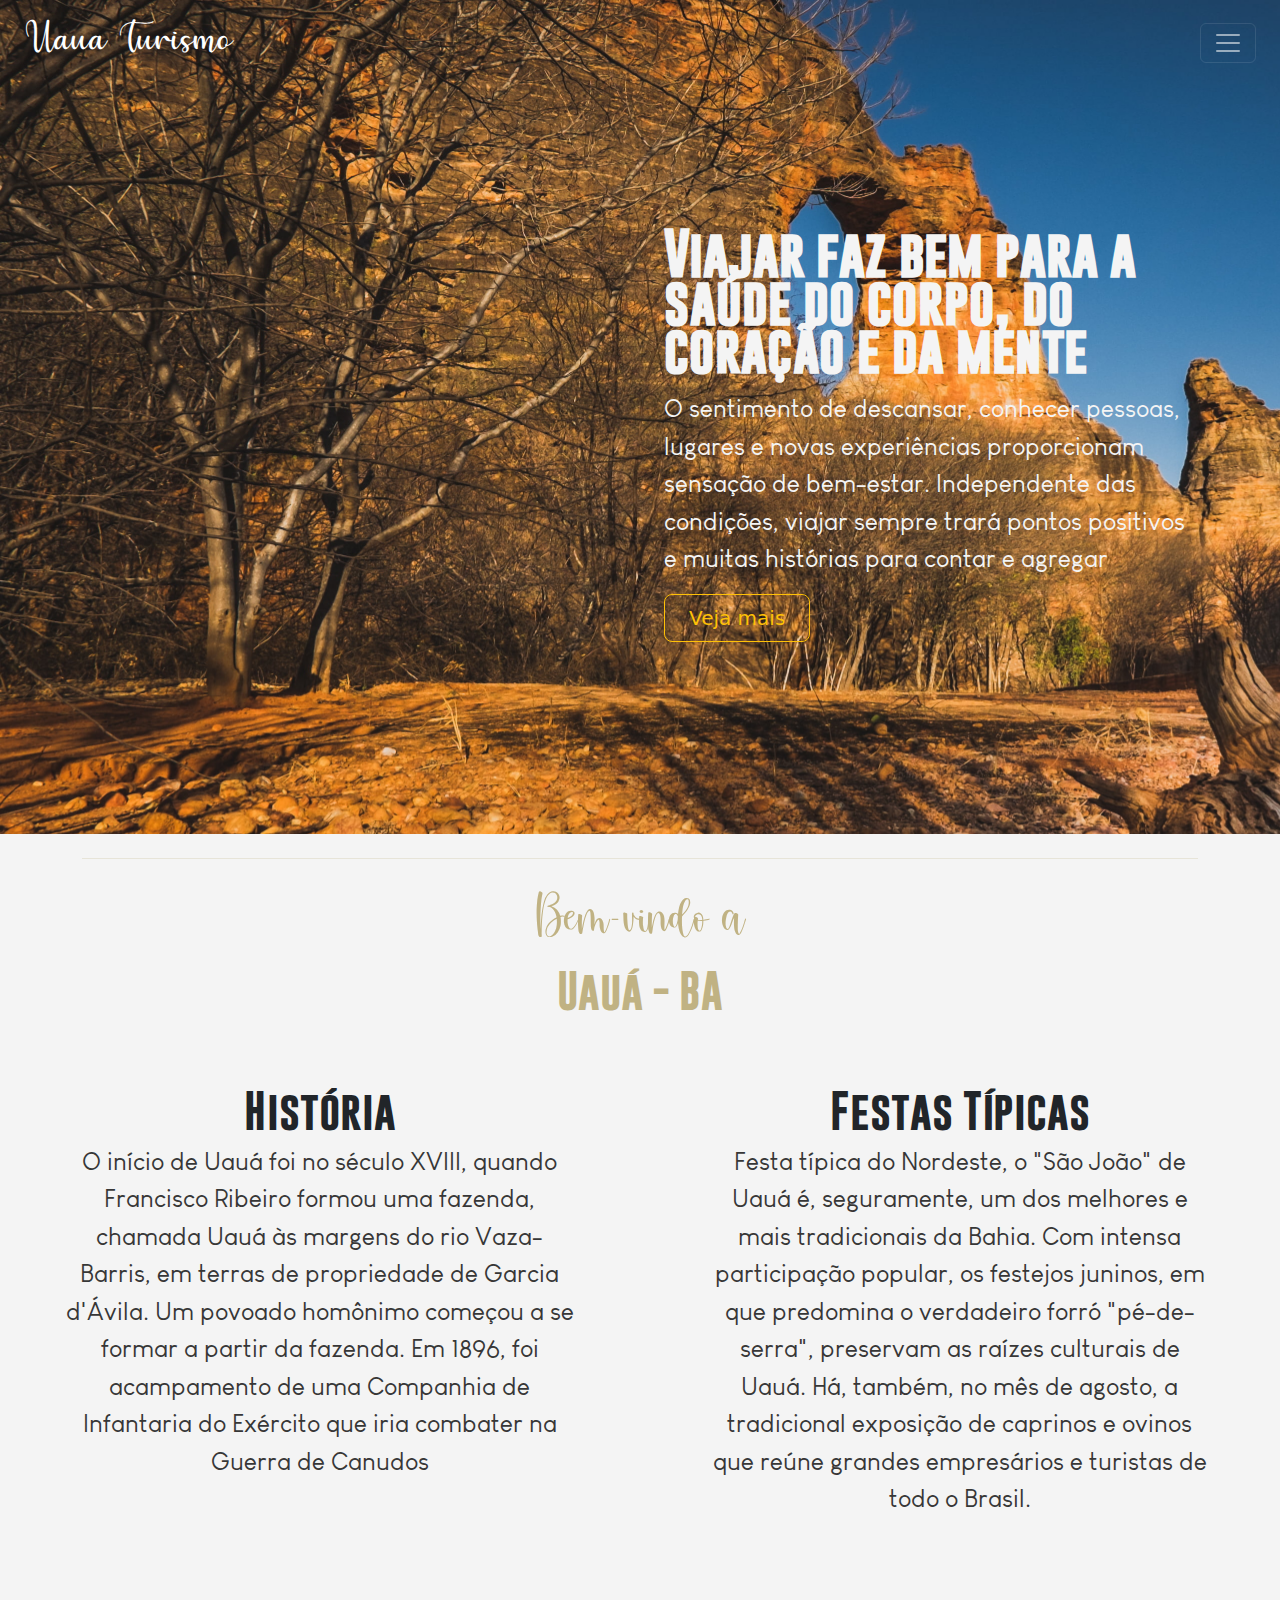
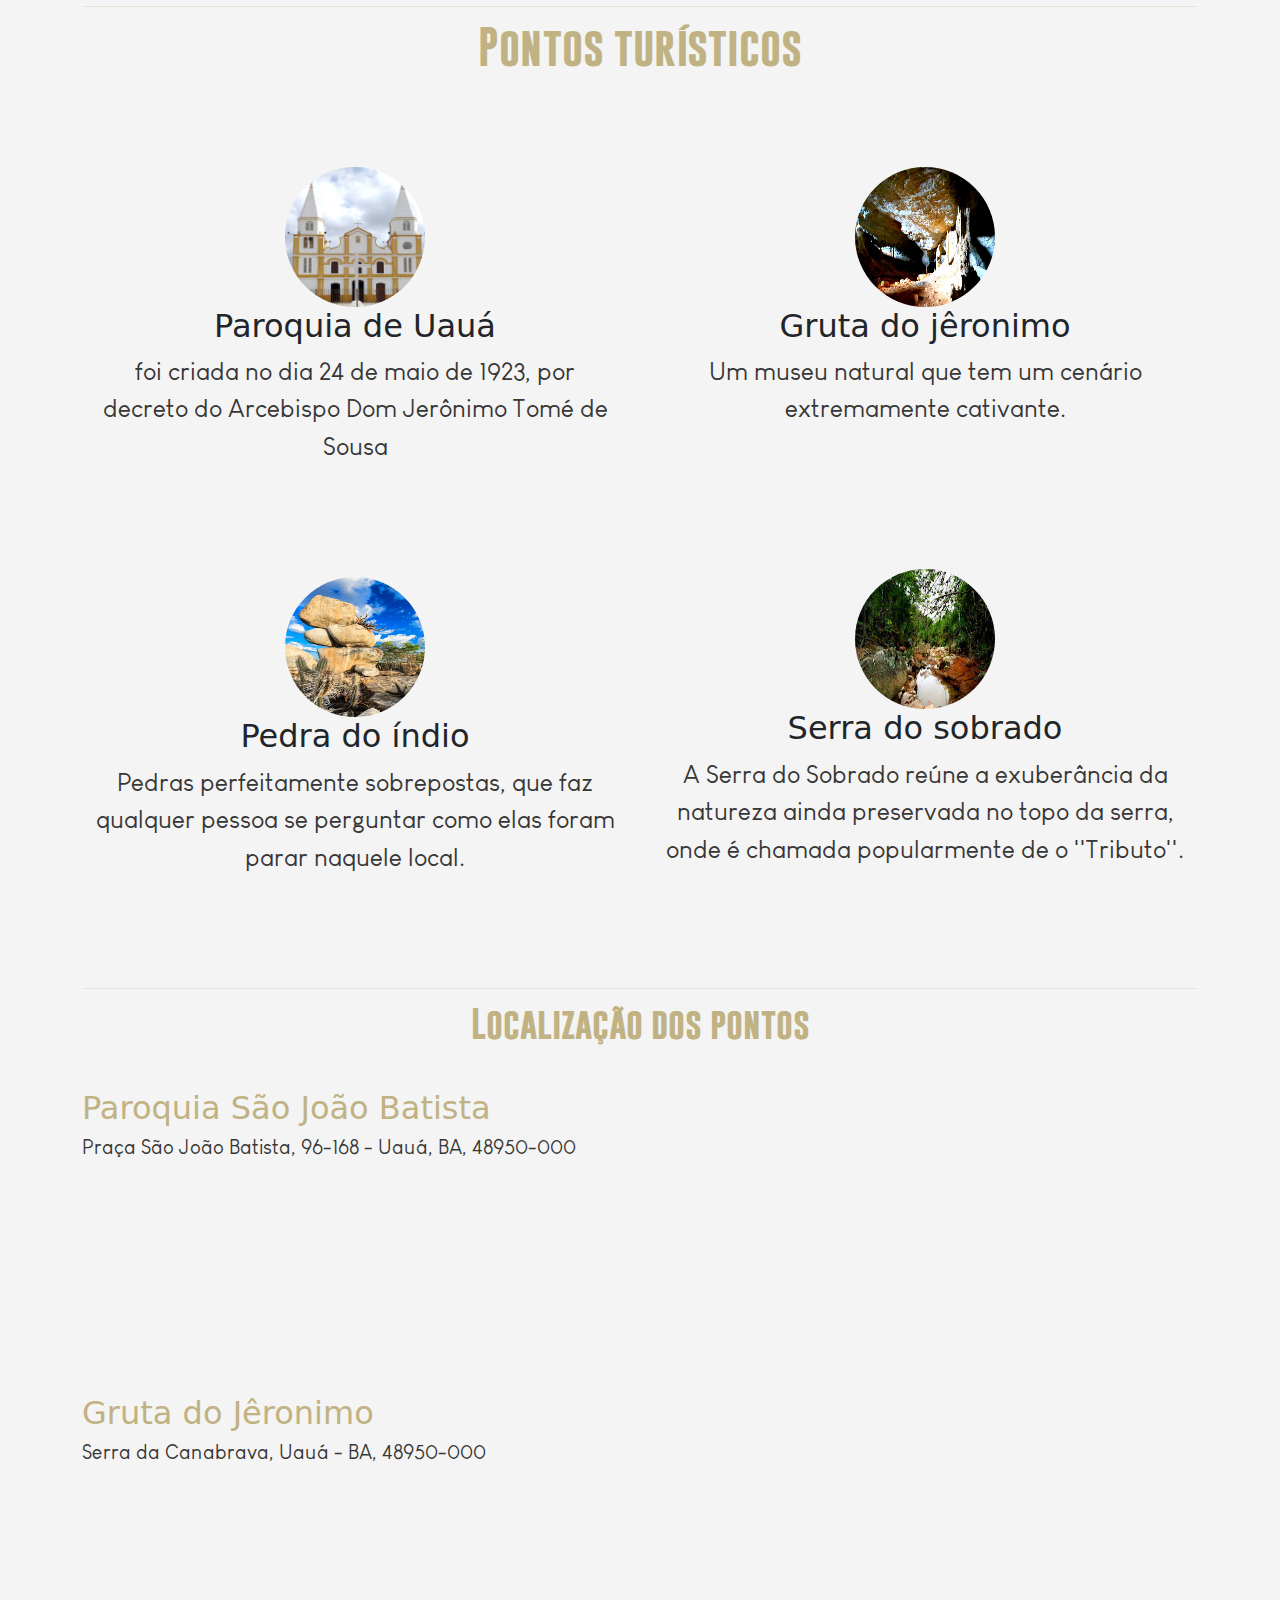
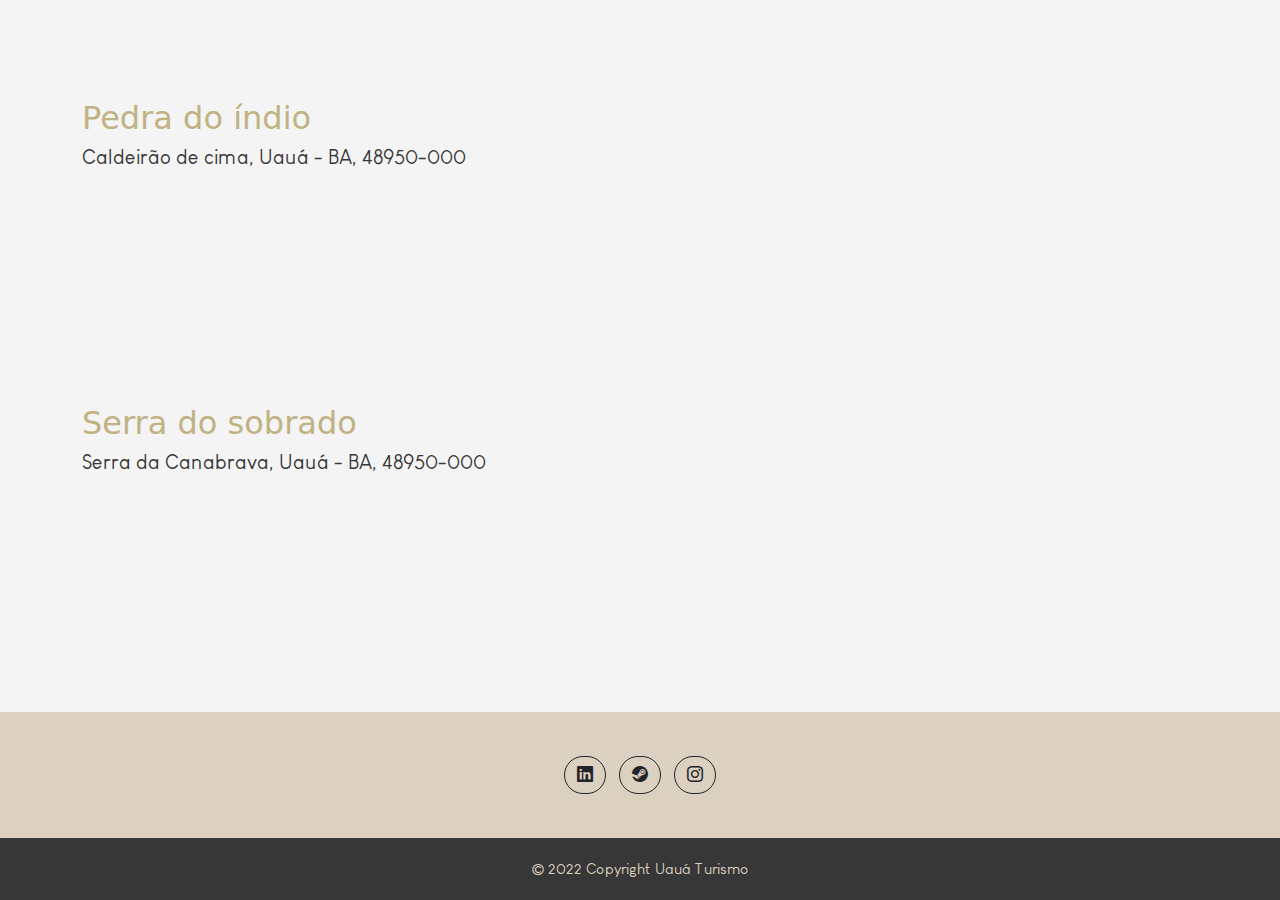
<file: index.html>
<!DOCTYPE html>
<html lang="pt-br">
<head>
    <meta charset="UTF-8">
    <meta http-equiv="X-UA-Compatible" content="IE=edge">
    <meta name="viewport" content="width=device-width, initial-scale=1.0">
    <title>Uauá Turismo</title>
    <link rel="shortcut icon" href="assets/img/logo.png">
    <link rel="stylesheet" href="css/kings.css">
    <link rel="stylesheet" href="https://cdn.jsdelivr.net/npm/bootstrap-icons@1.10.2/font/bootstrap-icons.css">
    <link href="https://cdn.jsdelivr.net/npm/bootstrap@5.2.3/dist/css/bootstrap.min.css" rel="stylesheet">
    <script src="https://cdn.jsdelivr.net/npm/bootstrap@5.2.3/dist/js/bootstrap.bundle.min.js"></script>
</head>
<body class="bg-paper">
<!--Header-->
  <div class="container-fluid back pb-5" style="background-image: url(assets/img/bg.jpg);"> 
    
    <nav class="navbar navbar-dark" aria-label="Dark offcanvas navbar">
      <div class="container-fluid">
        <a class="navbar-brand" href="#" style="font-family: hello; font-size: 40px;">Uauá Turismo</a>
        <button class="navbar-toggler" type="button" data-bs-toggle="offcanvas" data-bs-target="#offcanvasNavbarDark" aria-controls="offcanvasNavbarDark">
          <span class="navbar-toggler-icon"></span>
        </button>
        <div class="offcanvas offcanvas-end text-bg-dark" tabindex="-1" id="offcanvasNavbarDark" aria-labelledby="offcanvasNavbarDarkLabel">
          <div class="offcanvas-header">
            <h5 class="offcanvas-title" id="offcanvasNavbarDarkLabel" style="font-family: hello; font-size: 30px;">Uauá Turismo</h5>
            <button type="button" class="btn-close btn-close-white" data-bs-dismiss="offcanvas" aria-label="Close"></button>
          </div>
          <div class="offcanvas-body">
            <ul class="navbar-nav justify-content-end flex-grow-1 pe-3">
              <li class="nav-item">
                <a class="nav-link active" aria-current="page" href="#">Redes sociais</a>
                <hr>
              </li>
              <li class="nav-item">
                <a class="nav-link" href="https://www.instagram.com/_s1l4s_/" target="_blank"><i class="bi bi-instagram"></i> Instagram</a>
              </li>
              <li class="nav-item">
                <a class="nav-link" href="https://www.linkedin.com/in/silas-santos-517209256/" target="_blank"><i class="bi bi-linkedin"></i> linkedin</a>
              </li>
              <li class="nav-item">
                <a class="nav-link" href="https://steamcommunity.com/profiles/76561199063063470/" target="_blank"><i class="bi bi-steam"></i> Steam</a>
              </li>
            </ul>
          </div>
        </div>
      </div>
    </nav>
    
    <div class="container col-xxl-8 py-5">
      <div class="row flex-lg-row-reverse align-items-center g-5 py-5 mb-5">

       <div class=col-10 col-sm-8 col-lg-6">
        </div>

        <div class="col-lg-6">
          <h1 class="display-5 fw-bold lh-1 mb-3 paper">Viajar faz bem para a saúde do corpo, do coração e da mente</h1> 
          <p class="paper">O sentimento de descansar, conhecer pessoas, lugares e novas experiências proporcionam sensação de bem-estar. Independente das condições, viajar sempre trará pontos positivos e muitas histórias para contar e agregar</p>
          <div class="d-grid gap-2 d-md-flex justify-content-md-start">
              <a href="#" class="btn btn-outline-warning btn-lg px-4">Veja mais</a>
          </div>
        </div>
      </div>
    </div>

  </div>

<!--Sobre a cidade-->
<div class="container text-center mt-4 gold">
  <hr>
  <h1 style="font-family: love; font-size: 70px;">Bem-vindo a  </h1>
  <h1 style="font-family: gobo;">Uauá - BA</h1>
</div>

<div class="container-fluid mt-5">
  <div class="row text-center">
    <div class="container col-lg-5 my-4">
      <h1 style="font-family: gobo;">História</h1>
      <p>O início de Uauá foi no século XVIII, quando Francisco Ribeiro formou uma fazenda, chamada Uauá às margens do rio Vaza-Barris, em terras de propriedade de Garcia d'Ávila.
         Um povoado homônimo começou a se formar a partir da fazenda. Em 1896, foi acampamento de uma Companhia de Infantaria do Exército que iria combater na Guerra de Canudos</p>
      <p></p>
    </div>
    <div class="container col-lg-5 my-4">
      <h1 style="font-family: gobo;">Festas Típicas</h1>
      <p>Festa típica do Nordeste, o "São João" de Uauá é, seguramente, um dos melhores e mais tradicionais da Bahia.
         Com intensa participação popular, os festejos juninos, em que predomina o verdadeiro forró "pé-de-serra", preservam as raízes culturais de Uauá.
        Há, também, no mês de agosto, a tradicional exposição de caprinos e ovinos que reúne grandes empresários e turistas de todo o Brasil.</p>
    </div> 
  
  </div>

</div>

<!--Divider-->
<div class="container text-center mt-5 gold">
    <hr>
    <h2 style="font-family: gobo; font-size: 40px;"> Pontos turísticos</h2>  
    
</div>

<!--Pontos Turisticos-->
  <div class="container mt-5">
    <div class="row text-center">

      <div class="col-lg-6 p-4 rounded-3 my-4">
        <a href="#igreja"><img src="assets/img/igreja.jpg" alt="" class="h bd-placeholder-img rounded-circle" width="140" height="140"></a>
        <h2 class="fw-normal">Paroquia de Uauá</h2>
        <p class="charcoal">foi criada no dia 24 de maio de 1923, por decreto do Arcebispo Dom Jerônimo Tomé de Sousa</p>
      </div>

      <div class="col-lg-6 p-4 rounded-3 my-4">
        <a href="#gruta"><img src="assets/img/Gruta.jpg" alt="" class="h bd-placeholder-img rounded-circle" width="140" height="140"></a>
        <h2 class="fw-normal">Gruta do jêronimo</h2>
        <p>Um museu natural que tem um cenário extremamente cativante.</p>
      </div>

      <div class="col-lg-6 p-4 rounded-3 my-4">
        <a href="#indio"><img src="assets/img/pedra-indio.jpg" alt="" class="h bd-placeholder-img rounded-circle" width="140" height="140"></a>
        <h2 class="fw-normal">Pedra do índio</h2>
        <p>Pedras perfeitamente sobrepostas, que faz qualquer pessoa se perguntar como elas foram parar naquele local.</p>
      </div>

      <div class="col-lg-6 p-3 rounded-3 my-4">
        <a href="#sobrado"><img src="assets/img/sobrado.jpg" alt="" class="h bd-placeholder-img rounded-circle" width="140" height="140"></a>
        <h2 class="fw-normal">Serra do sobrado</h2>
        <p>A Serra do Sobrado reúne a exuberância da natureza ainda preservada no topo da serra, onde é chamada popularmente de o ''Tributo''.</p>
      </div>
      
    </div>
  </div>

<!--Localizaçao dos pontos-->
  <div class="container mt-5 gold">
    <hr>
    <h2 class="gold text-center" style="font-family: gobo;">Localização dos pontos</h2>


    <div class="row featurette mt-5" id="igreja">
      <div class="col-md-7">
        <h2 class="featurette-heading fw-normal lh-1">Paroquia São João Batista</h2>
        <p class="lead">Praça São João Batista, 96-168 - Uauá, BA, 48950-000</p>
      </div>
      <div class="col-md-5">
        <iframe src="https://www.google.com/maps/embed?pb=!1m14!1m8!1m3!1d1199.0357897673236!2d-39.481658!3d-9.842215!3m2!1i1024!2i768!4f13.1!3m3!1m2!1s0x0%3A0xc949b71c57f9a4e6!2zUGFyw7NxdWlhIFPDo28gSm_Do28gQmF0aXN0YQ!5e1!3m2!1spt-BR!2sbr!4v1670902629222!5m2!1spt-BR!2sbr" width="400" height="250"  style="border:0;" allowfullscreen="" loading="lazy" referrerpolicy="no-referrer-when-downgrade"></iframe>
      </div>
    </div>

    <div class="row featurette mt-5" id="gruta">
      <div class="col-md-7">
        <h2 class="featurette-heading fw-normal lh-1">Gruta do Jêronimo</h2>
        <p class="lead">Serra da Canabrava, Uauá - BA, 48950-000</p>
      </div>
      <div class="col-md-5">
        <iframe src="https://www.google.com/maps/embed?pb=!1m18!1m12!1m3!1d4797.93280469774!2d-39.33998568467395!3d-9.718208705601674!2m3!1f0!2f0!3f0!3m2!1i1024!2i768!4f13.1!3m3!1m2!1s0x70cf52442ba6e87%3A0x24ad684fb2ff85a!2sGruta%20do%20Jer%C3%B4nimo!5e1!3m2!1spt-BR!2sbr!4v1670902380735!5m2!1spt-BR!2sbr" width="400" height="250" style="border:0;" allowfullscreen="" loading="lazy" referrerpolicy="no-referrer-when-downgrade"></iframe>
      </div>
    </div>

    <div class="row featurette mt-5" id="indio">
      <div class="col-md-7">
        <h2 class="featurette-heading fw-normal lh-1">Pedra do índio</h2>
        <p class="lead">Caldeirão de cima, Uauá - BA, 48950-000</p>
      </div>
      <div class="col-md-5">
        <iframe src="https://www.google.com/maps/embed?pb=!1m18!1m12!1m3!1d12080.908681785962!2d-39.383129697254724!3d-9.967526563162401!2m3!1f0!2f0!3f0!3m2!1i1024!2i768!4f13.1!3m3!1m2!1s0x0%3A0xba6d93764c8d977c!2sFazenda%20caldeir%C3%A3o%20de%20cima%20-%20centro!5e1!3m2!1spt-BR!2sbr!4v1671069810266!5m2!1spt-BR!2sbr" width="400" height="250" style="border:0;" allowfullscreen="" loading="lazy" referrerpolicy="no-referrer-when-downgrade"></iframe>
      </div>
    </div>

    <div class="row featurette mt-5" id="sobrado">
      <div class="col-md-7">
        <h2 class="featurette-heading fw-normal lh-1">Serra do sobrado</h2>
        <p class="lead">Serra da Canabrava, Uauá - BA, 48950-000</p>
      </div>
      <div class="col-md-5">
        <iframe src="https://www.google.com/maps/embed?pb=!1m18!1m12!1m3!1d19172.37755643642!2d-39.50875476407938!3d-10.049978556564389!2m3!1f0!2f0!3f0!3m2!1i1024!2i768!4f13.1!3m3!1m2!1s0x70d1b2450a23db9%3A0x489960bd1399a690!2sSerra%20do%20Sobrado!5e1!3m2!1spt-BR!2sbr!4v1671069468567!5m2!1spt-BR!2sbr" width="400" height="250" style="border:0;" allowfullscreen="" loading="lazy" referrerpolicy="no-referrer-when-downgrade"></iframe>
      </div>
    </div>
  </div>
  
<!--Footer-->  
  <footer class="text-center text-white mt-5 bg-silk p-3">
    <div class="container p-4 pb-0">
      <section class="mb-4">
        <!-- Facebook -->
        <a class="btn btn-outline-dark btn-floating m-1 rounded-5" href="https://www.linkedin.com/in/silas-santos-517209256/" role="button" target="_blank">
          <i class="bi bi-linkedin"></i>
        </a>
  
        <!-- Twitter -->
        <a class="btn btn-outline-dark btn-floating m-1 rounded-5" href="https://steamcommunity.com/profiles/76561199063063470/" role="button" target="_blank">
          <i class="bi bi-steam"></i>
        </a>
  
        <!-- Instagram -->
        <a class="btn btn-outline-dark btn-floating m-1 rounded-5" href="https://www.instagram.com/_s1l4s_/" role="button" target="_blank">
          <i class="bi bi-instagram"></i>
        </a>
  
      </section>

    </div>
    
  </footer>
  <div class="bg-charcoal container-fluid p-1 border-dark text-center">
    <p class="silk mt-3" style="font-size: 15px;">&copy; 2022 Copyright Uauá Turismo</p>
  </div>

</body>
</html>
</file>
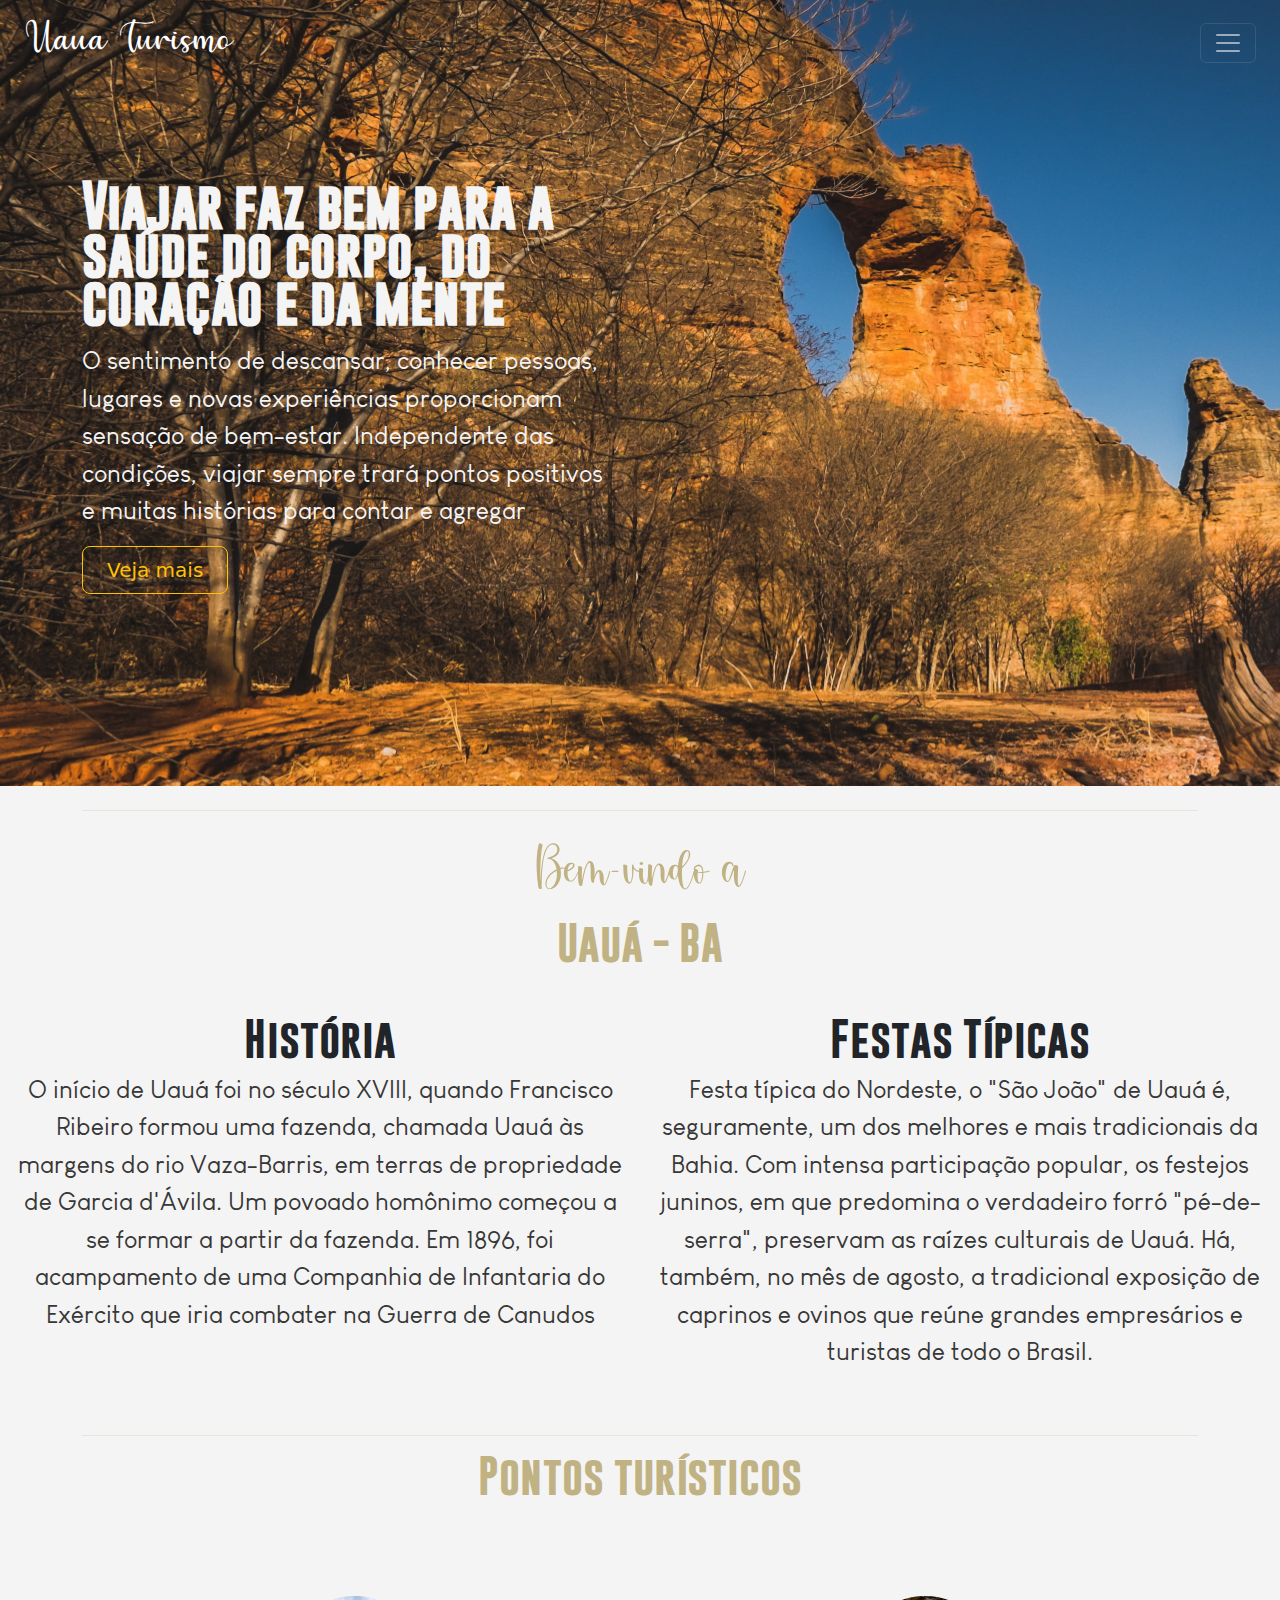
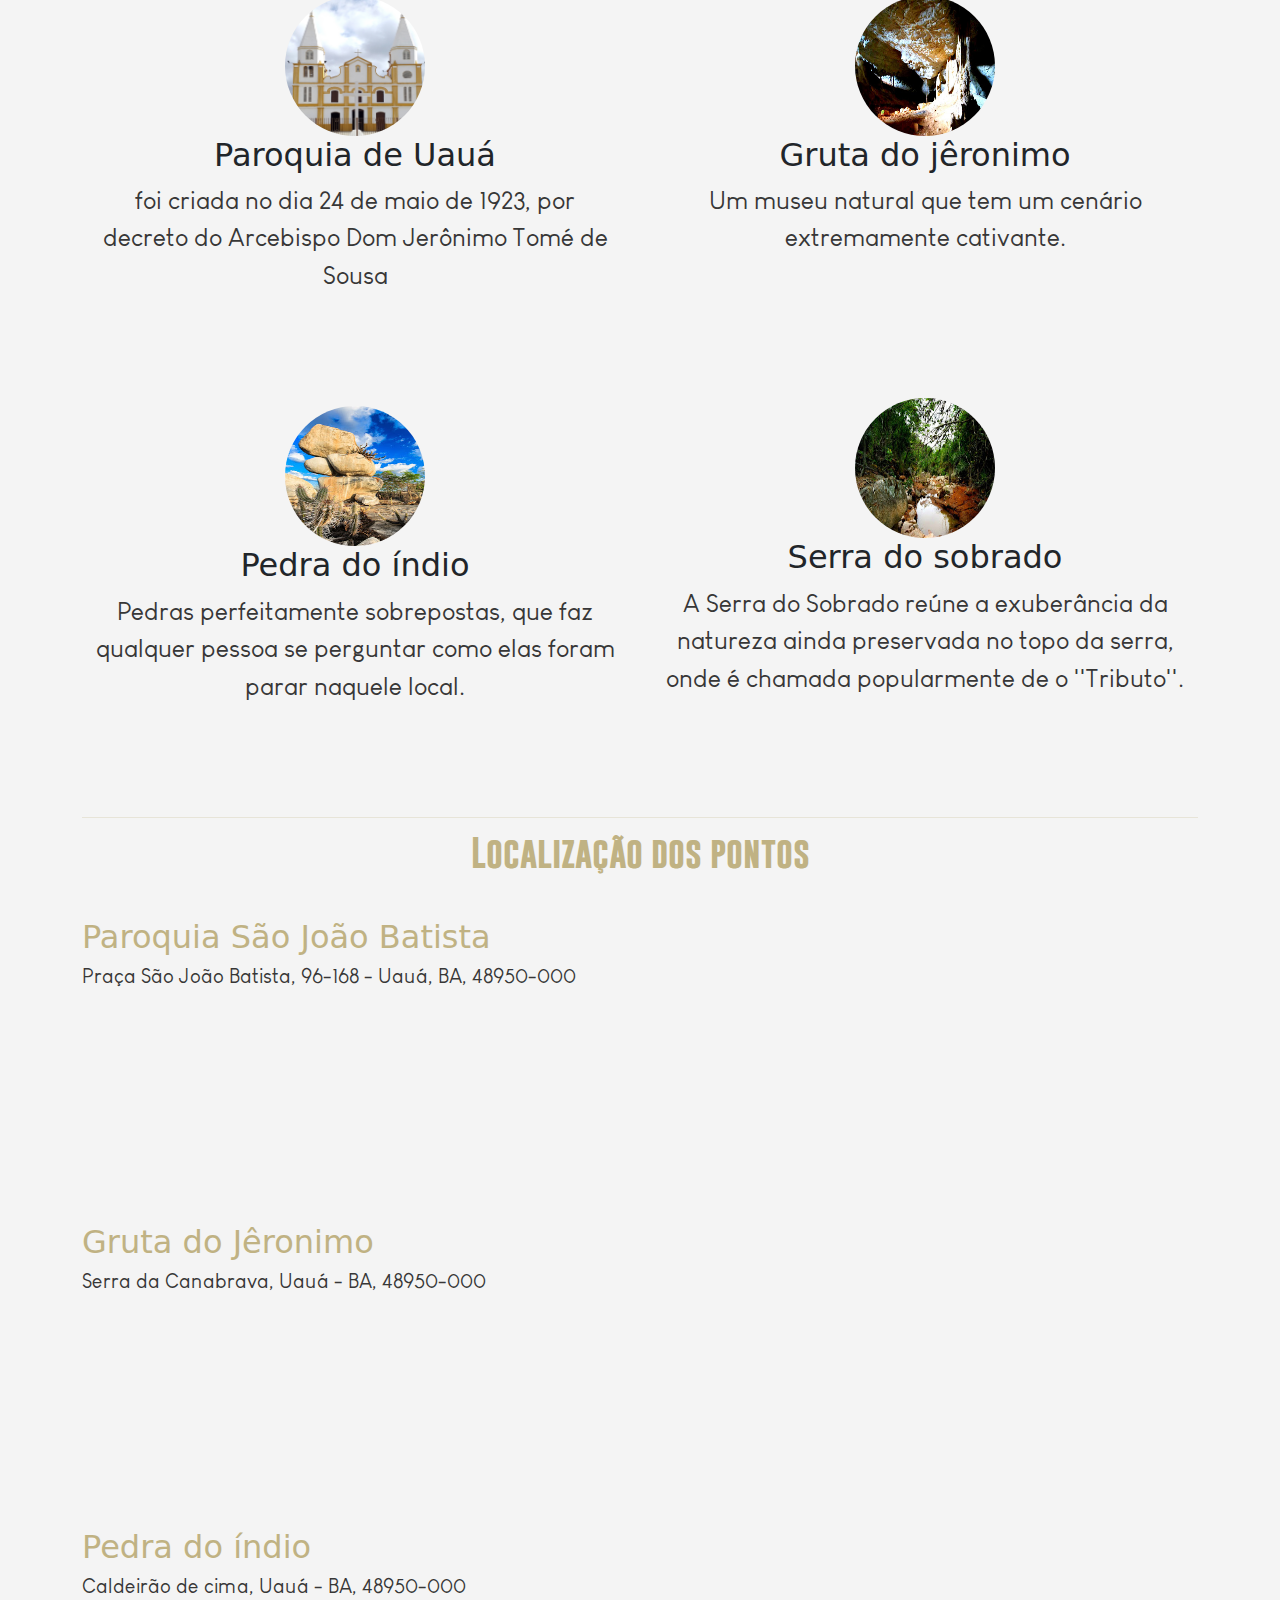
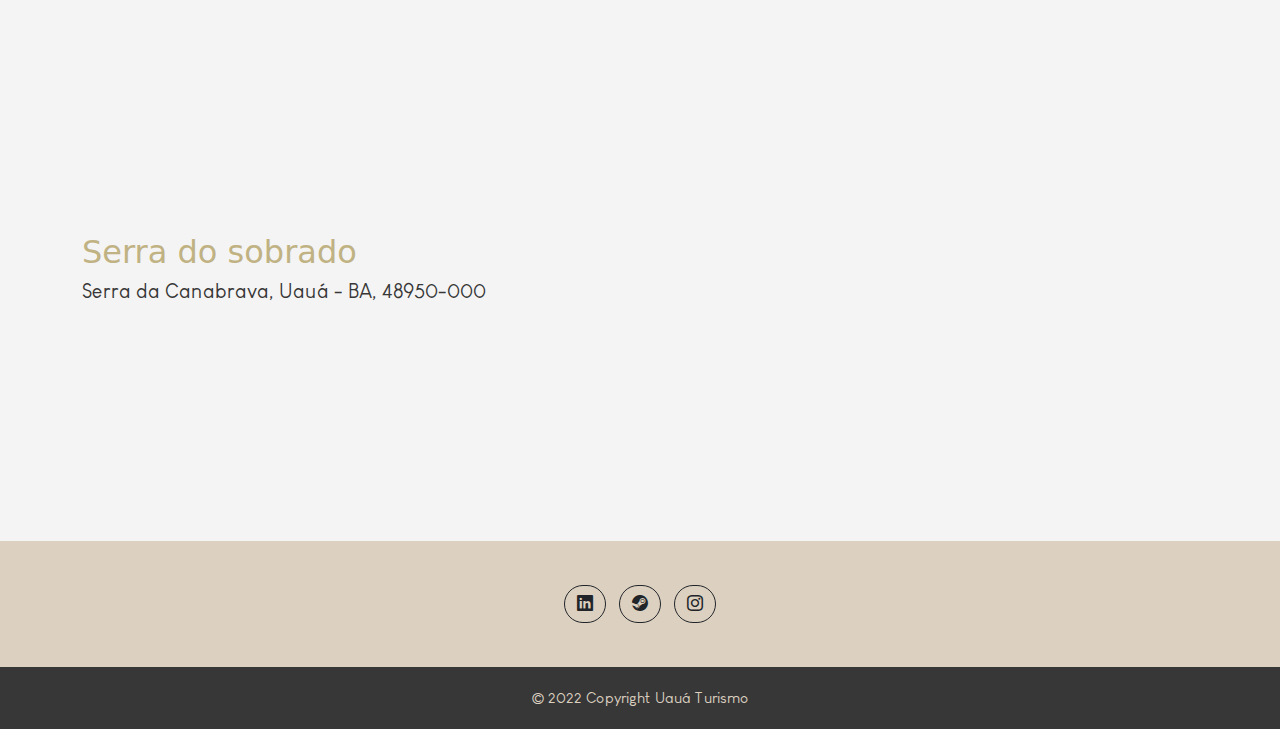
<file: home.html>
<!DOCTYPE html>
<html lang="pt-br">
<head>
    <meta charset="UTF-8">
    <meta http-equiv="X-UA-Compatible" content="IE=edge">
    <meta name="viewport" content="width=device-width, initial-scale=1.0">
    <title>Uauá Turismo</title>
    <link rel="shortcut icon" href="assets/img/logo.png">
    <link rel="stylesheet" href="css/kings.css">
    <link rel="stylesheet" href="https://cdn.jsdelivr.net/npm/bootstrap-icons@1.10.2/font/bootstrap-icons.css">
    <link href="https://cdn.jsdelivr.net/npm/bootstrap@5.2.3/dist/css/bootstrap.min.css" rel="stylesheet">
    <script src="https://cdn.jsdelivr.net/npm/bootstrap@5.2.3/dist/js/bootstrap.bundle.min.js"></script>
</head>
<body class="bg-paper">
<!--Header-->
  <div class="container-fluid back pb-5" style="background-image: url(assets/img/bg.jpg);"> 
    
    <nav class="navbar navbar-dark" aria-label="Dark offcanvas navbar">
      <div class="container-fluid">
        <a class="navbar-brand" href="#" style="font-family: hello; font-size: 40px;">Uauá Turismo</a>
        <button class="navbar-toggler" type="button" data-bs-toggle="offcanvas" data-bs-target="#offcanvasNavbarDark" aria-controls="offcanvasNavbarDark">
          <span class="navbar-toggler-icon"></span>
        </button>
        <div class="offcanvas offcanvas-end text-bg-dark" tabindex="-1" id="offcanvasNavbarDark" aria-labelledby="offcanvasNavbarDarkLabel">
          <div class="offcanvas-header">
            <h5 class="offcanvas-title" id="offcanvasNavbarDarkLabel" style="font-family: hello; font-size: 30px;">Uauá Turismo</h5>
            <button type="button" class="btn-close btn-close-white" data-bs-dismiss="offcanvas" aria-label="Close"></button>
          </div>
          <div class="offcanvas-body">
            <ul class="navbar-nav justify-content-end flex-grow-1 pe-3">
              <li class="nav-item">
                <a class="nav-link active" aria-current="page" href="#">Redes sociais</a>
                <hr>
              </li>
              <li class="nav-item">
                <a class="nav-link" href="https://www.instagram.com/_s1l4s_/" target="_blank"><i class="bi bi-instagram"></i> Instagram</a>
              </li>
              <li class="nav-item">
                <a class="nav-link" href="https://www.linkedin.com/in/silas-santos-517209256/" target="_blank"><i class="bi bi-linkedin"></i> linkedin</a>
              </li>
              <li class="nav-item">
                <a class="nav-link" href="https://steamcommunity.com/profiles/76561199063063470/" target="_blank"><i class="bi bi-steam"></i> Steam</a>
              </li>
            </ul>
          </div>
        </div>
      </div>
    </nav>
    
    <div class="container col-xxl-8 py-5">
      <div class="row flex-lg-row-reverse align-items-center g-5 py-5 mb-5">

        <div class="col-10 col-sm-8 col-lg-6">
        </div>

        <div class="col-lg-6">
          <h1 class="display-5 fw-bold lh-1 mb-3 paper">Viajar faz bem para a saúde do corpo, do coração e da mente</h1> 
          <p class="paper">O sentimento de descansar, conhecer pessoas, lugares e novas experiências proporcionam sensação de bem-estar. Independente das condições, viajar sempre trará pontos positivos e muitas histórias para contar e agregar</p>
          <div class="d-grid gap-2 d-md-flex justify-content-md-start">
              <a href="#" class="btn btn-outline-warning btn-lg px-4">Veja mais</a>
          </div>
        </div>
      </div>
    </div>

  </div>

<!--Sobre a cidade-->
<div class="container text-center mt-4 gold">
  <hr>
  <h1 style="font-family: love; font-size: 70px;">Bem-vindo a  </h1>
  <h1 style="font-family: gobo;">Uauá - BA</h1>
</div>

<div class="container-fluid mt-5">
  <div class="row text-center">
    <div class="container col-lg-6">
      <h1 style="font-family: gobo;">História</h1>
      <p>O início de Uauá foi no século XVIII, quando Francisco Ribeiro formou uma fazenda, chamada Uauá às margens do rio Vaza-Barris, em terras de propriedade de Garcia d'Ávila.
         Um povoado homônimo começou a se formar a partir da fazenda. Em 1896, foi acampamento de uma Companhia de Infantaria do Exército que iria combater na Guerra de Canudos</p>
      <p></p>
    </div>
    <div class="container col-lg-6">
      <h1 style="font-family: gobo;">Festas Típicas</h1>
      <p>Festa típica do Nordeste, o "São João" de Uauá é, seguramente, um dos melhores e mais tradicionais da Bahia.
         Com intensa participação popular, os festejos juninos, em que predomina o verdadeiro forró "pé-de-serra", preservam as raízes culturais de Uauá.
        Há, também, no mês de agosto, a tradicional exposição de caprinos e ovinos que reúne grandes empresários e turistas de todo o Brasil.</p>
    </div> 
  
  </div>

</div>

<!--Divider-->
<div class="container text-center mt-5 gold">
    <hr>
    <h2 style="font-family: gobo; font-size: 40px;"> Pontos turísticos</h2>  
    
</div>

<!--Pontos Turisticos-->
  <div class="container mt-5">
    <div class="row text-center">

      <div class="col-lg-6 p-4 rounded-3 my-4">
        <a href="#igreja"><img src="assets/img/igreja.jpg" alt="" class="h bd-placeholder-img rounded-circle" width="140" height="140"></a>
        <h2 class="fw-normal">Paroquia de Uauá</h2>
        <p class="charcoal">foi criada no dia 24 de maio de 1923, por decreto do Arcebispo Dom Jerônimo Tomé de Sousa</p>
      </div>

      <div class="col-lg-6 p-4 rounded-3 my-4">
        <a href="#gruta"><img src="assets/img/Gruta.jpg" alt="" class="h bd-placeholder-img rounded-circle" width="140" height="140"></a>
        <h2 class="fw-normal">Gruta do jêronimo</h2>
        <p>Um museu natural que tem um cenário extremamente cativante.</p>
      </div>

      <div class="col-lg-6 p-4 rounded-3 my-4">
        <a href="#indio"><img src="assets/img/pedra-indio.jpg" alt="" class="h bd-placeholder-img rounded-circle" width="140" height="140"></a>
        <h2 class="fw-normal">Pedra do índio</h2>
        <p>Pedras perfeitamente sobrepostas, que faz qualquer pessoa se perguntar como elas foram parar naquele local.</p>
      </div>

      <div class="col-lg-6 p-3 rounded-3 my-4">
        <a href="#sobrado"><img src="assets/img/sobrado.jpg" alt="" class="h bd-placeholder-img rounded-circle" width="140" height="140"></a>
        <h2 class="fw-normal">Serra do sobrado</h2>
        <p>A Serra do Sobrado reúne a exuberância da natureza ainda preservada no topo da serra, onde é chamada popularmente de o ''Tributo''.</p>
      </div>
      
    </div>
  </div>

<!--Localizaçao dos pontos-->
  <div class="container mt-5 gold">
    <hr>
    <h2 class="gold text-center" style="font-family: gobo;">Localização dos pontos</h2>


    <div class="row featurette mt-5" id="igreja">
      <div class="col-md-7">
        <h2 class="featurette-heading fw-normal lh-1">Paroquia São João Batista</h2>
        <p class="lead">Praça São João Batista, 96-168 - Uauá, BA, 48950-000</p>
      </div>
      <div class="col-md-5">
        <iframe src="https://www.google.com/maps/embed?pb=!1m14!1m8!1m3!1d1199.0357897673236!2d-39.481658!3d-9.842215!3m2!1i1024!2i768!4f13.1!3m3!1m2!1s0x0%3A0xc949b71c57f9a4e6!2zUGFyw7NxdWlhIFPDo28gSm_Do28gQmF0aXN0YQ!5e1!3m2!1spt-BR!2sbr!4v1670902629222!5m2!1spt-BR!2sbr" width="400" height="250"  style="border:0;" allowfullscreen="" loading="lazy" referrerpolicy="no-referrer-when-downgrade"></iframe>
      </div>
    </div>

    <div class="row featurette mt-5" id="gruta">
      <div class="col-md-7">
        <h2 class="featurette-heading fw-normal lh-1">Gruta do Jêronimo</h2>
        <p class="lead">Serra da Canabrava, Uauá - BA, 48950-000</p>
      </div>
      <div class="col-md-5">
        <iframe src="https://www.google.com/maps/embed?pb=!1m18!1m12!1m3!1d4797.93280469774!2d-39.33998568467395!3d-9.718208705601674!2m3!1f0!2f0!3f0!3m2!1i1024!2i768!4f13.1!3m3!1m2!1s0x70cf52442ba6e87%3A0x24ad684fb2ff85a!2sGruta%20do%20Jer%C3%B4nimo!5e1!3m2!1spt-BR!2sbr!4v1670902380735!5m2!1spt-BR!2sbr" width="400" height="250" style="border:0;" allowfullscreen="" loading="lazy" referrerpolicy="no-referrer-when-downgrade"></iframe>
      </div>
    </div>

    <div class="row featurette mt-5" id="indio">
      <div class="col-md-7">
        <h2 class="featurette-heading fw-normal lh-1">Pedra do índio</h2>
        <p class="lead">Caldeirão de cima, Uauá - BA, 48950-000</p>
      </div>
      <div class="col-md-5">
        <iframe src="https://www.google.com/maps/embed?pb=!1m18!1m12!1m3!1d12080.908681785962!2d-39.383129697254724!3d-9.967526563162401!2m3!1f0!2f0!3f0!3m2!1i1024!2i768!4f13.1!3m3!1m2!1s0x0%3A0xba6d93764c8d977c!2sFazenda%20caldeir%C3%A3o%20de%20cima%20-%20centro!5e1!3m2!1spt-BR!2sbr!4v1671069810266!5m2!1spt-BR!2sbr" width="400" height="250" style="border:0;" allowfullscreen="" loading="lazy" referrerpolicy="no-referrer-when-downgrade"></iframe>
      </div>
    </div>

    <div class="row featurette mt-5" id="sobrado">
      <div class="col-md-7">
        <h2 class="featurette-heading fw-normal lh-1">Serra do sobrado</h2>
        <p class="lead">Serra da Canabrava, Uauá - BA, 48950-000</p>
      </div>
      <div class="col-md-5">
        <iframe src="https://www.google.com/maps/embed?pb=!1m18!1m12!1m3!1d19172.37755643642!2d-39.50875476407938!3d-10.049978556564389!2m3!1f0!2f0!3f0!3m2!1i1024!2i768!4f13.1!3m3!1m2!1s0x70d1b2450a23db9%3A0x489960bd1399a690!2sSerra%20do%20Sobrado!5e1!3m2!1spt-BR!2sbr!4v1671069468567!5m2!1spt-BR!2sbr" width="400" height="250" style="border:0;" allowfullscreen="" loading="lazy" referrerpolicy="no-referrer-when-downgrade"></iframe>
      </div>
    </div>
  </div>
  
<!--Footer-->  
  <footer class="text-center text-white mt-5 bg-silk p-3">
    <div class="container p-4 pb-0">
      <section class="mb-4">
        <!-- Facebook -->
        <a class="btn btn-outline-dark btn-floating m-1 rounded-5" href="https://www.linkedin.com/in/silas-santos-517209256/" role="button" target="_blank">
          <i class="bi bi-linkedin"></i>
        </a>
  
        <!-- Twitter -->
        <a class="btn btn-outline-dark btn-floating m-1 rounded-5" href="https://steamcommunity.com/profiles/76561199063063470/" role="button" target="_blank">
          <i class="bi bi-steam"></i>
        </a>
  
        <!-- Instagram -->
        <a class="btn btn-outline-dark btn-floating m-1 rounded-5" href="https://www.instagram.com/_s1l4s_/" role="button" target="_blank">
          <i class="bi bi-instagram"></i>
        </a>
  
      </section>

    </div>
    
  </footer>
  <div class="bg-charcoal container-fluid p-1 border-dark text-center">
    <p class="silk mt-3" style="font-size: 15px;">&copy; 2022 Copyright Uauá Turismo</p>
  </div>

</body>
</html>
</file>
<file: css/kings.css>
@font-face {
    font-family: 'gobo';
    src: url(fonts/gobold/Gobold\ Bold.otf);
  }
  @font-face {
    font-family: 'deep';
    src: url(fonts/deep_shadow/Deep\ Shadow.ttf);
  }
  @font-face {
    font-family: 'desi';
    src: url(fonts/designer/DESIGNER.otf);
  }
  @font-face {
    font-family: 'extra';
    src: url(fonts/extra_old/ExtraOld_PERSONAL_USE_ONLY.otf);
  }
  @font-face {
    font-family: 'ropest';
    src: url(fonts/ropest/Ropest_PERSONAL_USE_ONLY.ttf);
  }
  @font-face {
    font-family: 'hello';
    src: url(fonts/hello/Hello.otf);
  }
  @font-face {
    font-family: 'louis';
    src: url(fonts/louis_george_caf/Louis\ George\ Cafe.ttf);
  }
  @font-face {
    font-family: 'love';
    src: url(fonts/lovestory/lovestory.ttf);
  }

  .ima{
    position: absolute;
  }
  h1{
    font-family: gobo;
    color: #C0B283;
  }
  p{

    font-family: louis;
    font-size: 25px;
    color: #373737;
  }
  .b{
    opacity: 0.9;
  }

  .gold{
    color: #C0B283;
  }
  .silk{
    color: #DCD0C0;
  }
  .paper{
    color: #F4F4F4;
  }
  .charcoal{
    color: #373737;
  }
  
  .bg-gold{
    background-color: #C0B283;
  }
  .bg-silk{
    background-color: #DCD0C0;
  }
  .bg-paper{
    background-color: #F4F4F4;
  }
  .bg-charcoal{
    background-color: #373737;
  }

 :hover.h{
  opacity: 0.7;
  transform: scale(1.05);
  transition: 500ms linear; 
  }
  
  .h{
  opacity: 1;
  transform: scale(1);
  transition: 500ms linear; 
  }

  hr{
    border: 0; 
    height: 0;
    border-bottom: 1px dashed #C0B283; 
    margin: 25px 0;
  }

  .back{
    background-size: 2000px;
  }
</file>
